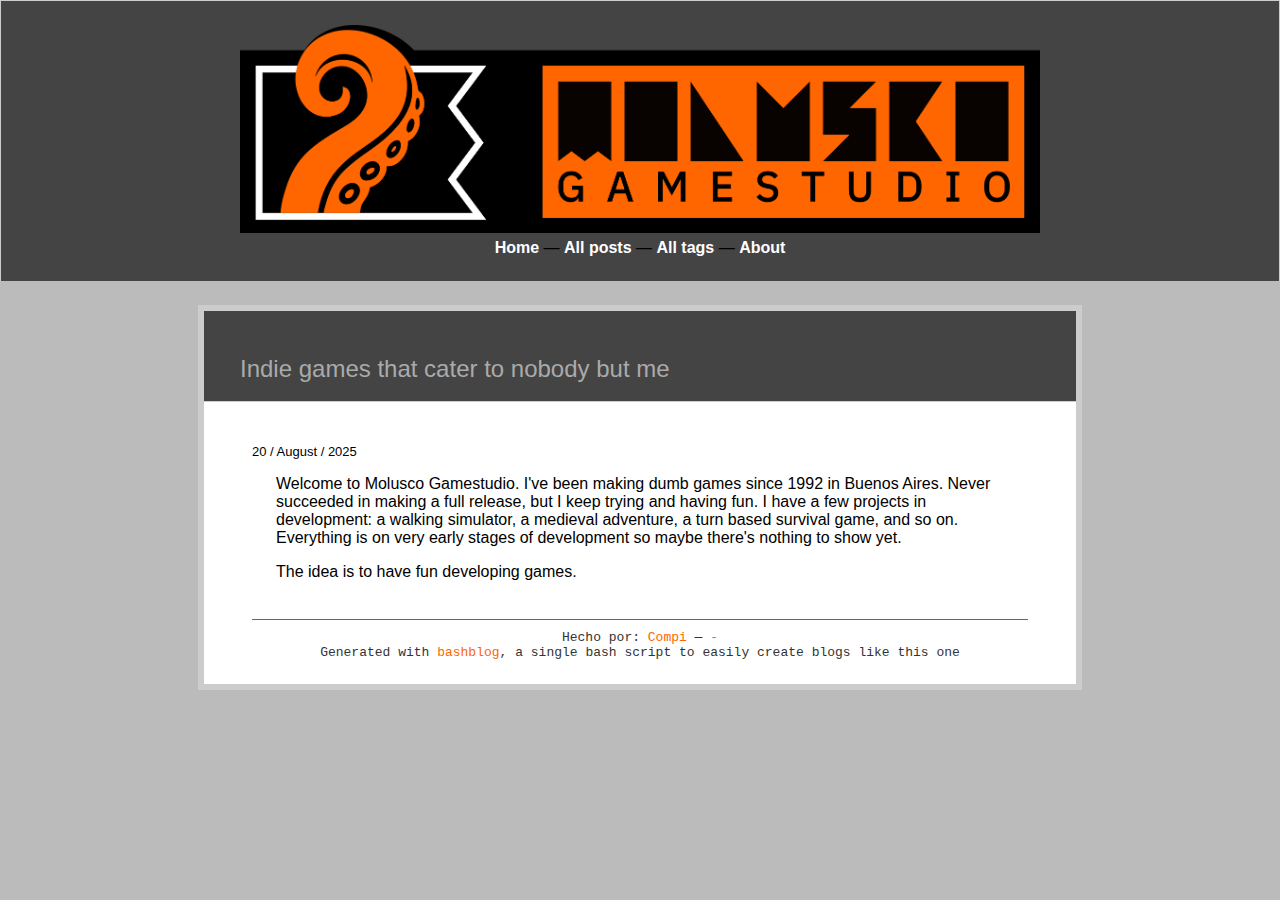
<file: about.html>
<!DOCTYPE html PUBLIC "-//W3C//DTD XHTML 1.0 Strict//EN" "http://www.w3.org/TR/xhtml1/DTD/xhtml1-strict.dtd">
<html xmlns="http://www.w3.org/1999/xhtml"><head>
<meta http-equiv="Content-type" content="text/html;charset=UTF-8" />
<meta name="viewport" content="width=device-width, initial-scale=1.0" />
<link rel="stylesheet" href="main.css" type="text/css" />
<link rel="stylesheet" href="blog.css" type="text/css" />
<link rel="alternate" type="application/rss+xml" title="Subscribe to this page..." href="feed.rss" />
<title></title>
</head><body>
<div class="headerholder">
	<div class="header">
		<div class="centro">
		<div id="title"><a class="centro" href="index.html"><img src="logo.png" style="max-width:100%;height:auto;"></a>
		</div>
		<a class="cabeza" href="index.html">Home</a> &mdash; 
		<a class="cabeza" href="all_posts.html">All posts</a> &mdash; 
		<a class="cabeza" href="all_tags.html">All tags</a> &mdash; 
		<a class="cabeza" href="about.html">About</a> 
		<p> </p> 
		</div>
	</div>
</div>
<div id="divbodyholder">
<div class="headerholder"><div class="header">
<div id="title">
<div id="description">Indie games that cater to nobody but me</div>
</div></div></div>
<div id="divbody"><div class="content">
<!-- entry begin -->
<h3><a class="ablack" href="about.html">

</a></h3>
<!-- bashblog_timestamp: #202508200634.05# -->
<div class="subtitle">20 / August / 2025</div>
<!-- text begin -->
<p>Welcome to Molusco Gamestudio. I've been making dumb games since 1992 in Buenos Aires. Never succeeded in making a full release, but I keep trying and having fun. I have a few projects in development: a walking simulator, a medieval adventure, a turn based survival game, and so on. Everything is on very early stages of development so maybe there's nothing to show yet.</p>

<p>The idea is to have fun developing games.</p>
<!-- text end -->
<!-- entry end -->
</div>
<div id="footer">Hecho por:  <a href="-">Compi</a> &mdash; <a href="mailto:-">-</a><br/>
Generated with <a href="https://github.com/cfenollosa/bashblog">bashblog</a>, a single bash script to easily create blogs like this one</div>
</div></div>
</body></html>
</file>
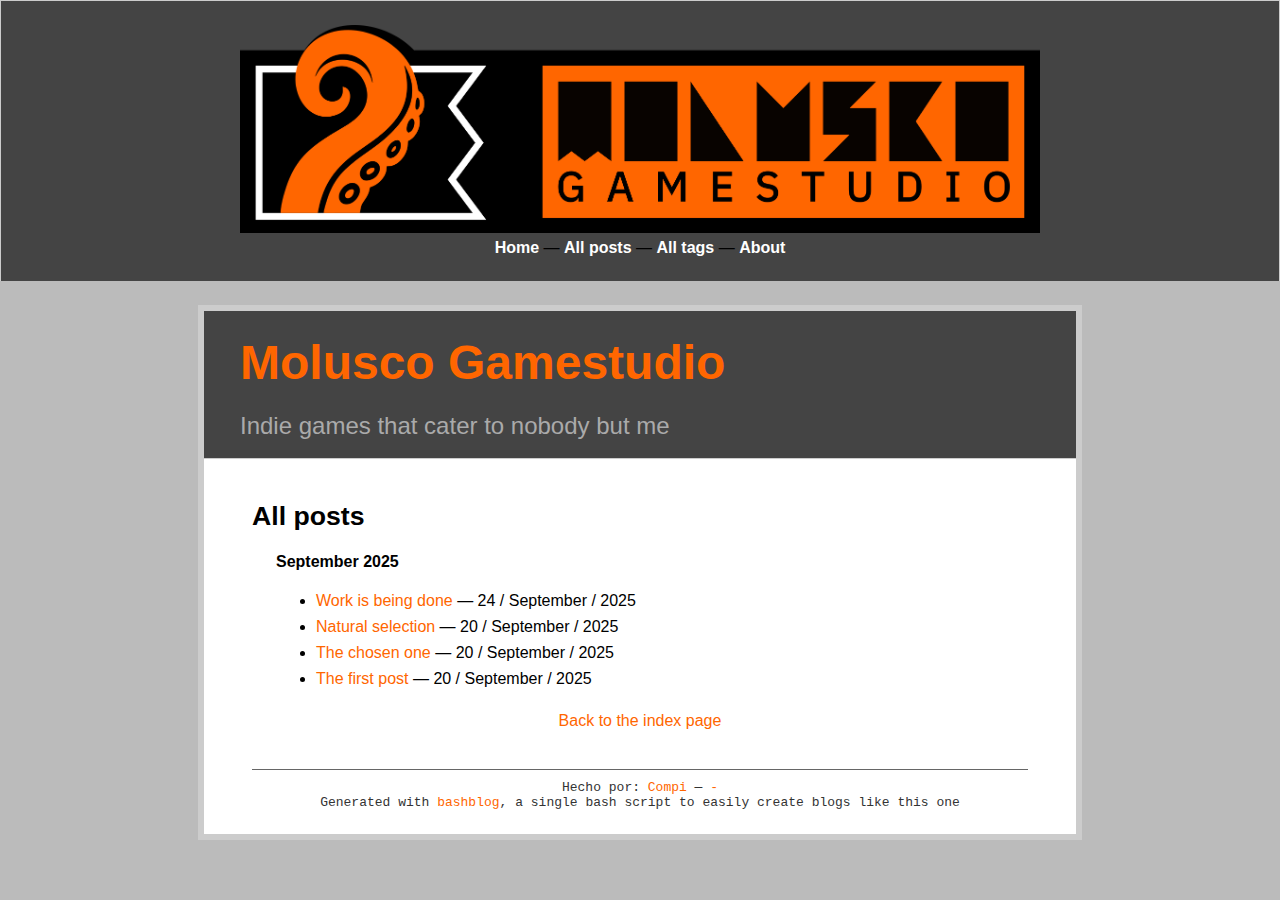
<file: all_posts.html>
<!DOCTYPE html PUBLIC "-//W3C//DTD XHTML 1.0 Strict//EN" "http://www.w3.org/TR/xhtml1/DTD/xhtml1-strict.dtd">
<html xmlns="http://www.w3.org/1999/xhtml"><head>
<meta http-equiv="Content-type" content="text/html;charset=UTF-8" />
<meta name="viewport" content="width=device-width, initial-scale=1.0" />
<link rel="stylesheet" href="main.css" type="text/css" />
<link rel="stylesheet" href="blog.css" type="text/css" />
<link rel="alternate" type="application/rss+xml" title="Subscribe to this page..." href="feed.rss" />
<title>Molusco Gamestudio &mdash; All posts</title>
</head><body>
<div class="headerholder">
	<div class="header">
		<div class="centro">
		<div id="title"><a class="centro" href="index.html"><img src="logo.png" style="max-width:100%;height:auto;"></a>
		</div>
		<a class="cabeza" href="index.html">Home</a> &mdash; 
		<a class="cabeza" href="all_posts.html">All posts</a> &mdash; 
		<a class="cabeza" href="all_tags.html">All tags</a> &mdash; 
		<a class="cabeza" href="about.html">About</a> 
		<p> </p> 
		</div>
	</div>
</div>
<div id="divbodyholder">
<div class="headerholder"><div class="header">
<div id="title">
<h1 class="nomargin"><a class="ablack" href="https://moluscogamestudio.github.io//index.html">Molusco Gamestudio</a></h1>
<div id="description">Indie games that cater to nobody but me</div>
</div></div></div>
<div id="divbody"><div class="content">
<h3>All posts</h3>
<h4 class='allposts_header'>September 2025</h4>
<ul>
<li><a href="./work-is-being-done-.html">Work is being done </a> &mdash; 24 / September / 2025</li>
<li><a href="./natural-selection.html">Natural selection</a> &mdash; 20 / September / 2025</li>
<li><a href="./the-chosen-one.html">The chosen one</a> &mdash; 20 / September / 2025</li>
<li><a href="./the-first-post.html">The first post</a> &mdash; 20 / September / 2025</li>
</ul>
<div id="all_posts"><a href="./index.html">Back to the index page</a></div>
</div>
<div id="footer">Hecho por:  <a href="-">Compi</a> &mdash; <a href="mailto:-">-</a><br/>
Generated with <a href="https://github.com/cfenollosa/bashblog">bashblog</a>, a single bash script to easily create blogs like this one</div>
</div></div>
</body></html>
</file>
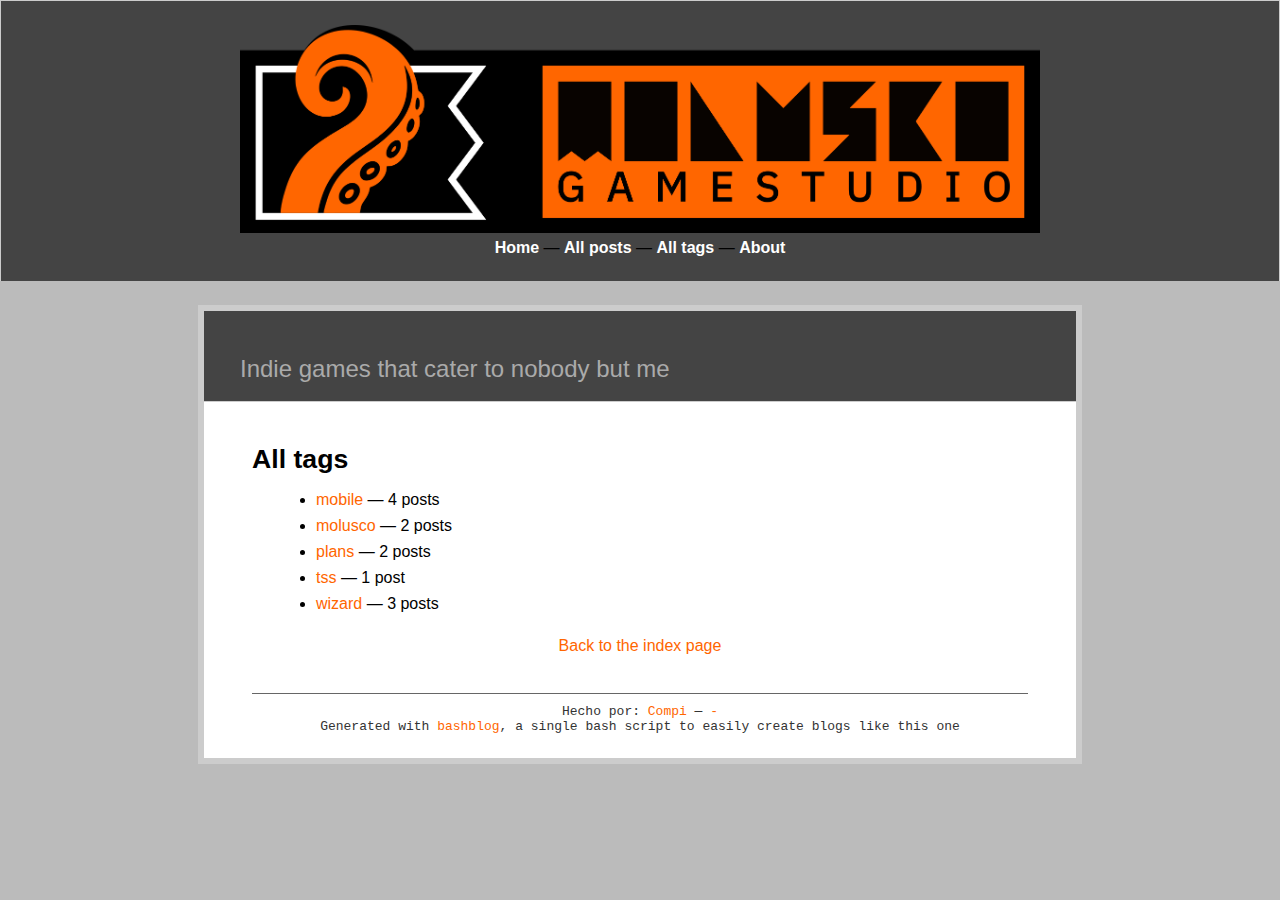
<file: all_tags.html>
<!DOCTYPE html PUBLIC "-//W3C//DTD XHTML 1.0 Strict//EN" "http://www.w3.org/TR/xhtml1/DTD/xhtml1-strict.dtd">
<html xmlns="http://www.w3.org/1999/xhtml"><head>
<meta http-equiv="Content-type" content="text/html;charset=UTF-8" />
<meta name="viewport" content="width=device-width, initial-scale=1.0" />
<link rel="stylesheet" href="main.css" type="text/css" />
<link rel="stylesheet" href="blog.css" type="text/css" />
<link rel="alternate" type="application/rss+xml" title="Subscribe to this page..." href="feed.rss" />
<title>Molusco Gamestudio's blog &mdash; All tags</title>
</head><body>
<div class="headerholder">
	<div class="header">
		<div class="centro">
		<div id="title"><a class="centro" href="index.html"><img src="logo.png" style="max-width:100%;height:auto;"></a>
		</div>
		<a class="cabeza" href="index.html">Home</a> &mdash; 
		<a class="cabeza" href="all_posts.html">All posts</a> &mdash; 
		<a class="cabeza" href="all_tags.html">All tags</a> &mdash; 
		<a class="cabeza" href="about.html">About</a> 
		<p> </p> 
		</div>
	</div>
</div>
<div id="divbodyholder">
<div class="headerholder"><div class="header">
<div id="title">
<div id="description">Indie games that cater to nobody but me</div>
</div></div></div>
<div id="divbody"><div class="content">
<h3>All tags</h3>
<ul>
<li><a href="tag_mobile.html">mobile</a> &mdash; 4 posts</li>
<li><a href="tag_molusco.html">molusco</a> &mdash; 2 posts</li>
<li><a href="tag_plans.html">plans</a> &mdash; 2 posts</li>
<li><a href="tag_tss.html">tss</a> &mdash; 1 post</li>
<li><a href="tag_wizard.html">wizard</a> &mdash; 3 posts</li>
</ul>
<div id="all_posts"><a href="./index.html">Back to the index page</a></div>
</div>
<div id="footer">Hecho por:  <a href="-">Compi</a> &mdash; <a href="mailto:-">-</a><br/>
Generated with <a href="https://github.com/cfenollosa/bashblog">bashblog</a>, a single bash script to easily create blogs like this one</div>
</div></div>
</body></html>
</file>
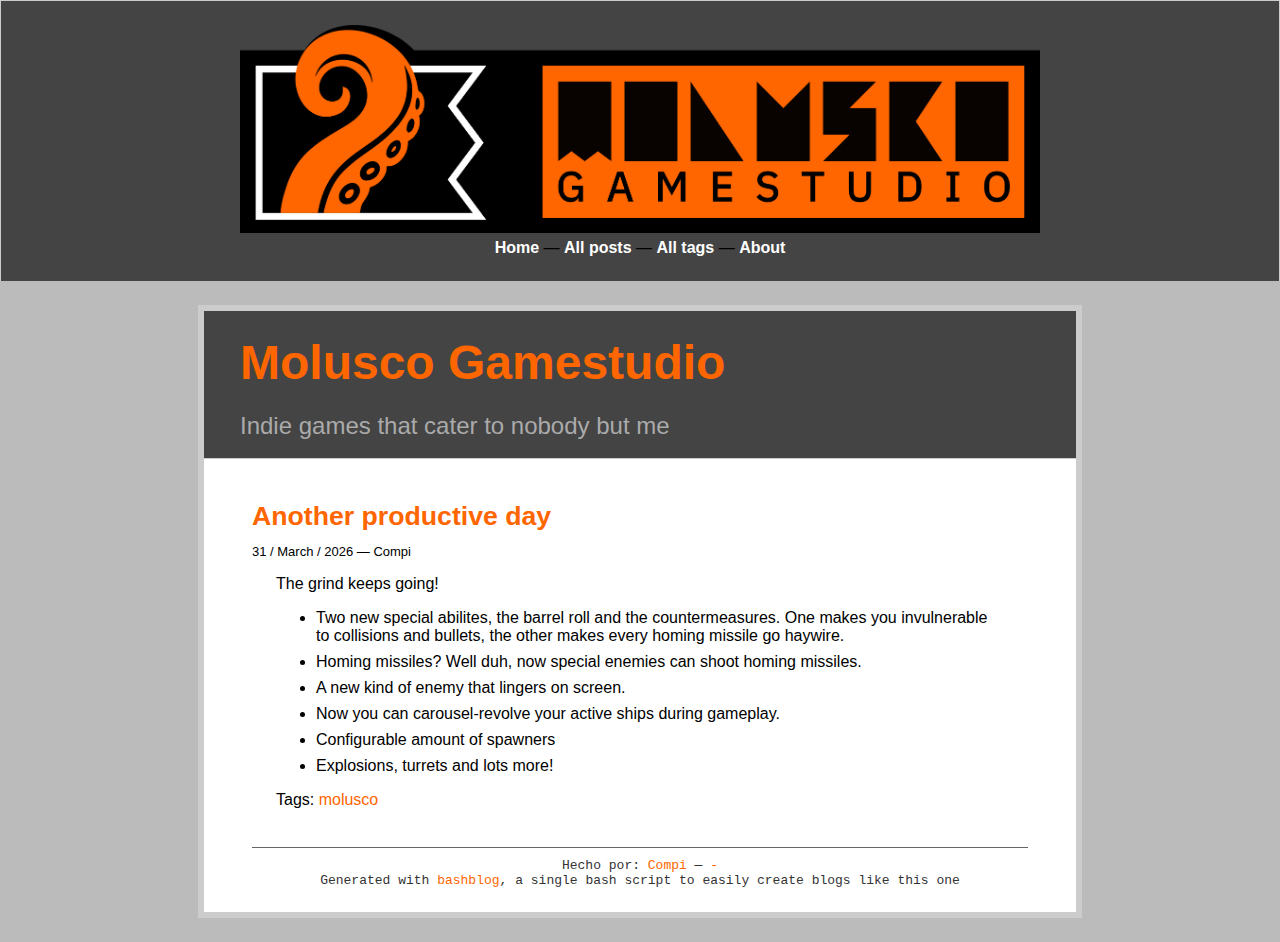
<file: another-productive-day.html>
<!DOCTYPE html PUBLIC "-//W3C//DTD XHTML 1.0 Strict//EN" "http://www.w3.org/TR/xhtml1/DTD/xhtml1-strict.dtd">
<html xmlns="http://www.w3.org/1999/xhtml"><head>
<meta http-equiv="Content-type" content="text/html;charset=UTF-8" />
<meta name="viewport" content="width=device-width, initial-scale=1.0" />
<link rel="stylesheet" href="main.css" type="text/css" />
<link rel="stylesheet" href="blog.css" type="text/css" />
<link rel="alternate" type="application/rss+xml" title="Subscribe to this page..." href="feed.rss" />
<title>Another productive day</title>
</head><body>
<div class="headerholder">
	<div class="header">
		<div class="centro">
		<div id="title"><a class="centro" href="index.html"><img src="logo.png" style="max-width:100%;height:auto;"></a>
		</div>
		<a class="cabeza" href="index.html">Home</a> &mdash; 
		<a class="cabeza" href="all_posts.html">All posts</a> &mdash; 
		<a class="cabeza" href="all_tags.html">All tags</a> &mdash; 
		<a class="cabeza" href="about.html">About</a> 
		<p> </p> 
		</div>
	</div>
</div>
<div id="divbodyholder">
<div class="headerholder"><div class="header">
<div id="title">
<h1 class="nomargin"><a class="ablack" href="https://moluscogamestudio.github.io//index.html">Molusco Gamestudio</a></h1>
<div id="description">Indie games that cater to nobody but me</div>
</div></div></div>
<div id="divbody"><div class="content">
<!-- entry begin -->
<h3><a class="ablack" href="another-productive-day.html">
Another productive day
</a></h3>
<!-- bashblog_timestamp: #202603311817.19# -->
<div class="subtitle">31 / March / 2026 &mdash; 
Compi
</div>
<!-- text begin -->

<p>The grind keeps going! </p>

<ul>
<li>Two new special abilites, the barrel roll and the countermeasures. One makes you invulnerable to collisions and bullets, the other makes every homing missile go haywire.</li>
<li>Homing missiles? Well duh, now special enemies can shoot homing missiles.</li>
<li>A new kind of enemy that lingers on screen.</li>
<li>Now you can carousel-revolve your active ships during gameplay.</li>
<li>Configurable amount of spawners</li>
<li>Explosions, turrets and lots more!</li>
</ul>

<p>Tags: <a href='tag_molusco.html'>molusco</a></p>
<!-- text end -->
<!-- entry end -->
</div>
<div id="footer">Hecho por:  <a href="-">Compi</a> &mdash; <a href="mailto:-">-</a><br/>
Generated with <a href="https://github.com/cfenollosa/bashblog">bashblog</a>, a single bash script to easily create blogs like this one</div>
</div></div>
</body></html>
</file>
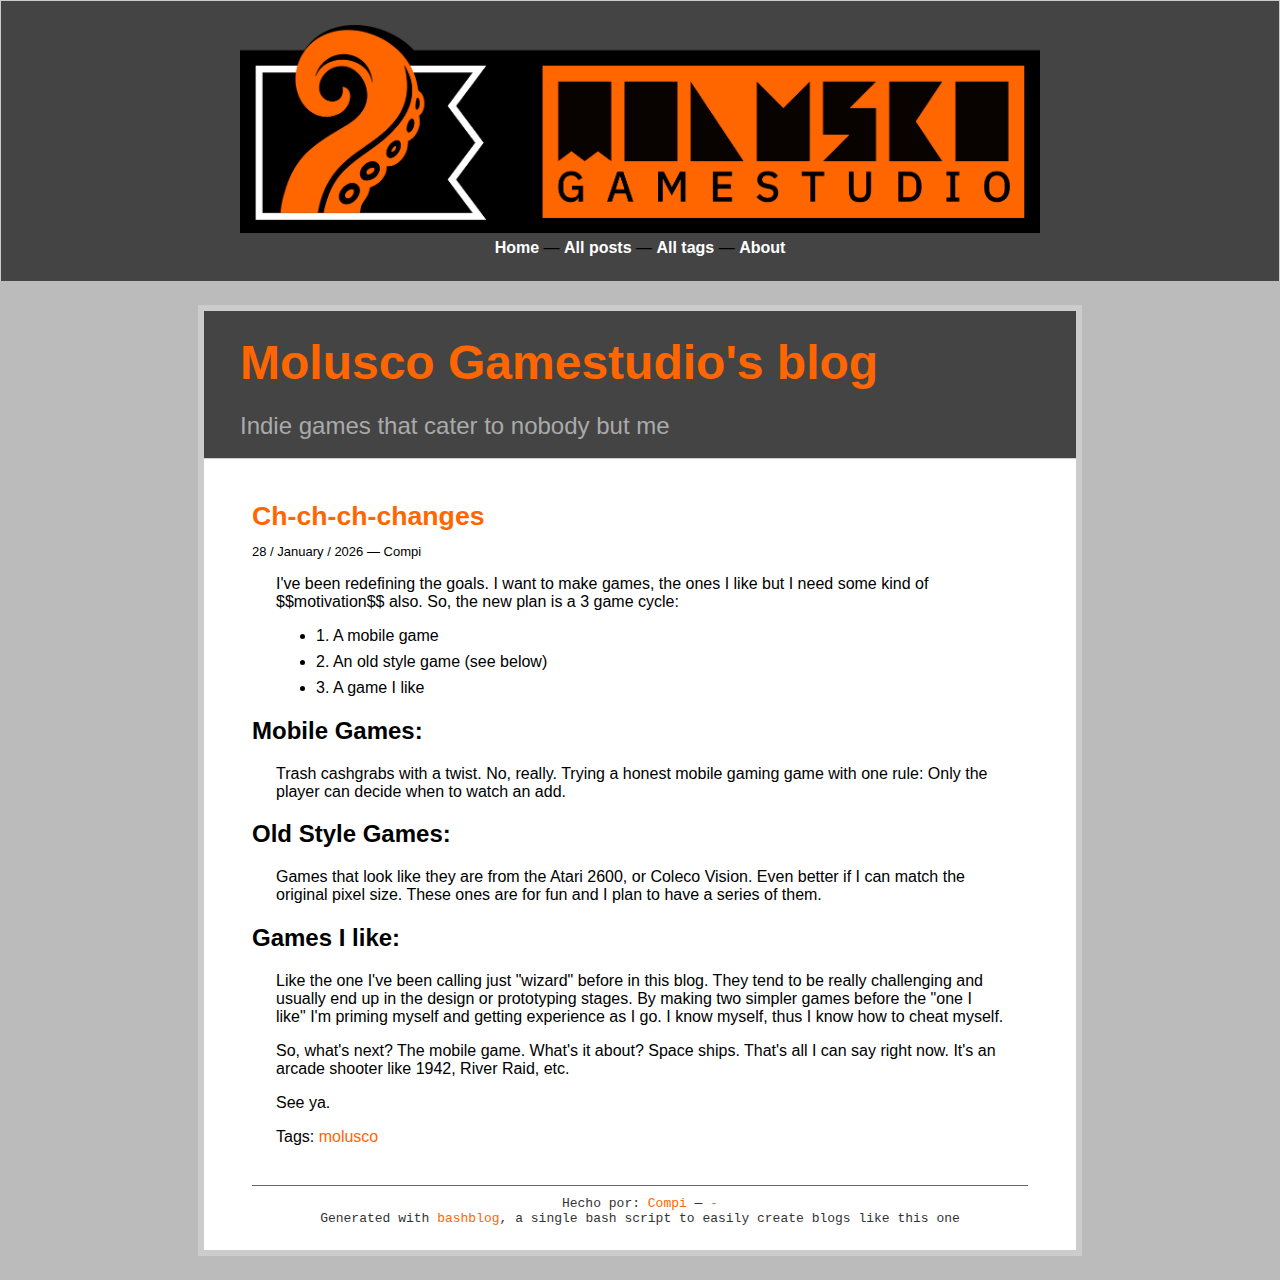
<file: ch-ch-ch-changes.html>
<!DOCTYPE html PUBLIC "-//W3C//DTD XHTML 1.0 Strict//EN" "http://www.w3.org/TR/xhtml1/DTD/xhtml1-strict.dtd">
<html xmlns="http://www.w3.org/1999/xhtml"><head>
<meta http-equiv="Content-type" content="text/html;charset=UTF-8" />
<meta name="viewport" content="width=device-width, initial-scale=1.0" />
<link rel="stylesheet" href="main.css" type="text/css" />
<link rel="stylesheet" href="blog.css" type="text/css" />
<link rel="alternate" type="application/rss+xml" title="Subscribe to this page..." href="feed.rss" />
<title>Ch-ch-ch-changes</title>
</head><body>
<div class="headerholder">
	<div class="header">
		<div class="centro">
		<div id="title"><a class="centro" href="index.html"><img src="logo.png" style="max-width:100%;height:auto;"></a>
		</div>
		<a class="cabeza" href="index.html">Home</a> &mdash; 
		<a class="cabeza" href="all_posts.html">All posts</a> &mdash; 
		<a class="cabeza" href="all_tags.html">All tags</a> &mdash; 
		<a class="cabeza" href="about.html">About</a> 
		<p> </p> 
		</div>
	</div>
</div>
<div id="divbodyholder">
<div class="headerholder"><div class="header">
<div id="title">
<h1 class="nomargin"><a class="ablack" href="https://moluscogamestudio.github.io//index.html">Molusco Gamestudio's blog</a></h1>
<div id="description">Indie games that cater to nobody but me</div>
</div></div></div>
<div id="divbody"><div class="content">
<!-- entry begin -->
<h3><a class="ablack" href="ch-ch-ch-changes.html">
Ch-ch-ch-changes
</a></h3>
<!-- bashblog_timestamp: #202601281448.46# -->
<div class="subtitle">28 / January / 2026 &mdash; 
Compi
</div>
<!-- text begin -->

<p>I've been redefining the goals. I want to make games, the ones I like but I need some kind of $$motivation$$ also.
So, the new plan is a 3 game cycle:</p>

<ul>
<li>1. A mobile game</li>
<li>2. An old style game (see below)</li>
<li>3. A game I like</li>
</ul>

<h2>Mobile Games:</h2>

<p>Trash cashgrabs with a twist. No, really. Trying a honest mobile gaming game with one rule: Only the player can decide when to watch an add.</p>

<h2>Old Style Games:</h2>

<p>Games that look like they are from the Atari 2600, or Coleco Vision. Even better if I can match the original pixel size. These ones are for fun and I plan to have a series of them.</p>

<h2>Games I like:</h2>

<p>Like the one I've been calling just "wizard" before in this blog. They tend to be really challenging and usually end up in the design or prototyping stages. By making two simpler games before the "one I like" I'm priming myself and getting experience as I go. I know myself, thus I know how to cheat myself.</p>

<p>So, what's next? The mobile game. What's it about? Space ships. That's all I can say right now. It's an arcade shooter like 1942, River Raid, etc.</p>

<p>See ya.</p>

<p>Tags: <a href='tag_molusco.html'>molusco</a></p>



<!-- text end -->
<!-- entry end -->
</div>
<div id="footer">Hecho por:  <a href="-">Compi</a> &mdash; <a href="mailto:-">-</a><br/>
Generated with <a href="https://github.com/cfenollosa/bashblog">bashblog</a>, a single bash script to easily create blogs like this one</div>
</div></div>
</body></html>
</file>
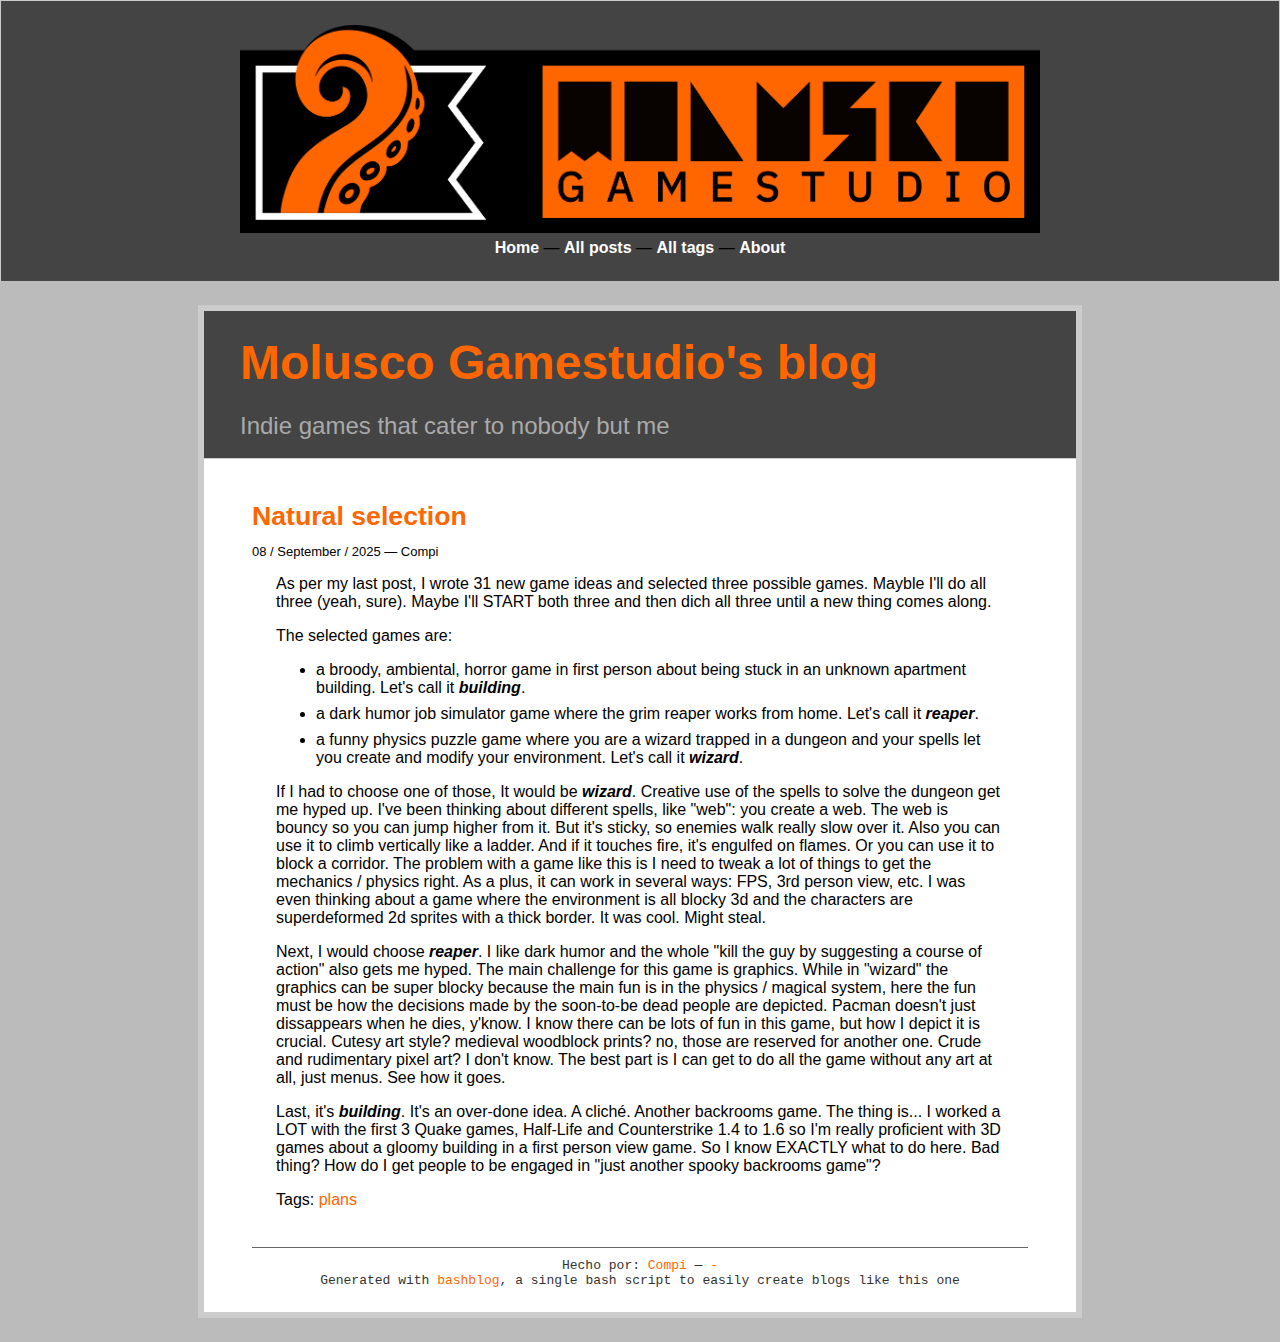
<file: natural-selection.html>
<!DOCTYPE html PUBLIC "-//W3C//DTD XHTML 1.0 Strict//EN" "http://www.w3.org/TR/xhtml1/DTD/xhtml1-strict.dtd">
<html xmlns="http://www.w3.org/1999/xhtml"><head>
<meta http-equiv="Content-type" content="text/html;charset=UTF-8" />
<meta name="viewport" content="width=device-width, initial-scale=1.0" />
<link rel="stylesheet" href="main.css" type="text/css" />
<link rel="stylesheet" href="blog.css" type="text/css" />
<link rel="alternate" type="application/rss+xml" title="Subscribe to this page..." href="feed.rss" />
<title>Natural selection</title>
</head><body>
<div class="headerholder">
	<div class="header">
		<div class="centro">
		<div id="title"><a class="centro" href="index.html"><img src="logo.png" style="max-width:100%;height:auto;"></a>
		</div>
		<a class="cabeza" href="index.html">Home</a> &mdash; 
		<a class="cabeza" href="all_posts.html">All posts</a> &mdash; 
		<a class="cabeza" href="all_tags.html">All tags</a> &mdash; 
		<a class="cabeza" href="about.html">About</a> 
		<p> </p> 
		</div>
	</div>
</div>
<div id="divbodyholder">
<div class="headerholder"><div class="header">
<div id="title">
<h1 class="nomargin"><a class="ablack" href="https://moluscogamestudio.github.io//index.html">Molusco Gamestudio's blog</a></h1>
<div id="description">Indie games that cater to nobody but me</div>
</div></div></div>
<div id="divbody"><div class="content">
<!-- entry begin -->
<h3><a class="ablack" href="natural-selection.html">
Natural selection
</a></h3>
<!-- bashblog_timestamp: #202509081814.02# -->
<div class="subtitle">08 / September / 2025 &mdash; 
Compi
</div>
<!-- text begin -->

<p>As per my last post, I wrote 31 new game ideas and selected three possible games. Mayble I'll do all three (yeah, sure). Maybe I'll START both three and then dich all three until a new thing comes along.</p>

<p>The selected games are: </p>

<ul>
<li>a broody, ambiental, horror game in first person about being stuck in an unknown apartment building. Let's call it <strong><em>building</em></strong>.</li>
<li>a dark humor job simulator game where the grim reaper works from home. Let's call it <strong><em>reaper</em></strong>.</li>
<li>a funny physics puzzle game where you are a wizard trapped in a dungeon and your spells let you create and modify your environment. Let's call it <strong><em>wizard</em></strong>.</li>
</ul>

<p>If I had to choose one of those, It would be <strong><em>wizard</em></strong>. Creative use of the spells to solve the dungeon get me hyped up. I've been thinking about different spells, like "web": you create a web. The web is bouncy so you can jump higher from it. But it's sticky, so enemies walk really slow over it. Also you can use it to climb vertically like a ladder. And if it touches fire, it's engulfed on flames. Or you can use it to block a corridor. The problem with a game like this is I need to tweak a lot of things to get the mechanics / physics right. As a plus, it can work in several ways: FPS, 3rd person view, etc. I was even thinking about a game where the environment is all blocky 3d and the characters are superdeformed 2d sprites with a thick border. It was cool. Might steal.</p>

<p>Next, I would choose <strong><em>reaper</em></strong>. I like dark humor and the whole "kill the guy by suggesting a course of action" also gets me hyped. The main challenge for this game is graphics. While in "wizard" the graphics can be super blocky because the main fun is in the physics / magical system, here the fun must be how the decisions made by the soon-to-be dead people are depicted. Pacman doesn't just dissappears when he dies, y'know. I know there can be lots of fun in this game, but how I depict it is crucial. Cutesy art style? medieval woodblock prints? no, those are reserved for another one. Crude and rudimentary pixel art? I don't know. The best part is I can get to do all the game without any art at all, just menus. See how it goes.</p>

<p>Last, it's <strong><em>building</em></strong>. It's an over-done idea. A cliché. Another backrooms game. The thing is... I worked a LOT with the first 3 Quake games, Half-Life and Counterstrike 1.4 to 1.6 so I'm really proficient with 3D games about a gloomy building in a first person view game. So I know EXACTLY what to do here. Bad thing? How do I get people to be engaged in "just another spooky backrooms game"?</p>

<p>Tags: <a href='tag_plans.html'>plans</a></p>




<!-- text end -->
<!-- entry end -->
</div>
<div id="footer">Hecho por:  <a href="-">Compi</a> &mdash; <a href="mailto:-">-</a><br/>
Generated with <a href="https://github.com/cfenollosa/bashblog">bashblog</a>, a single bash script to easily create blogs like this one</div>
</div></div>
</body></html>
</file>
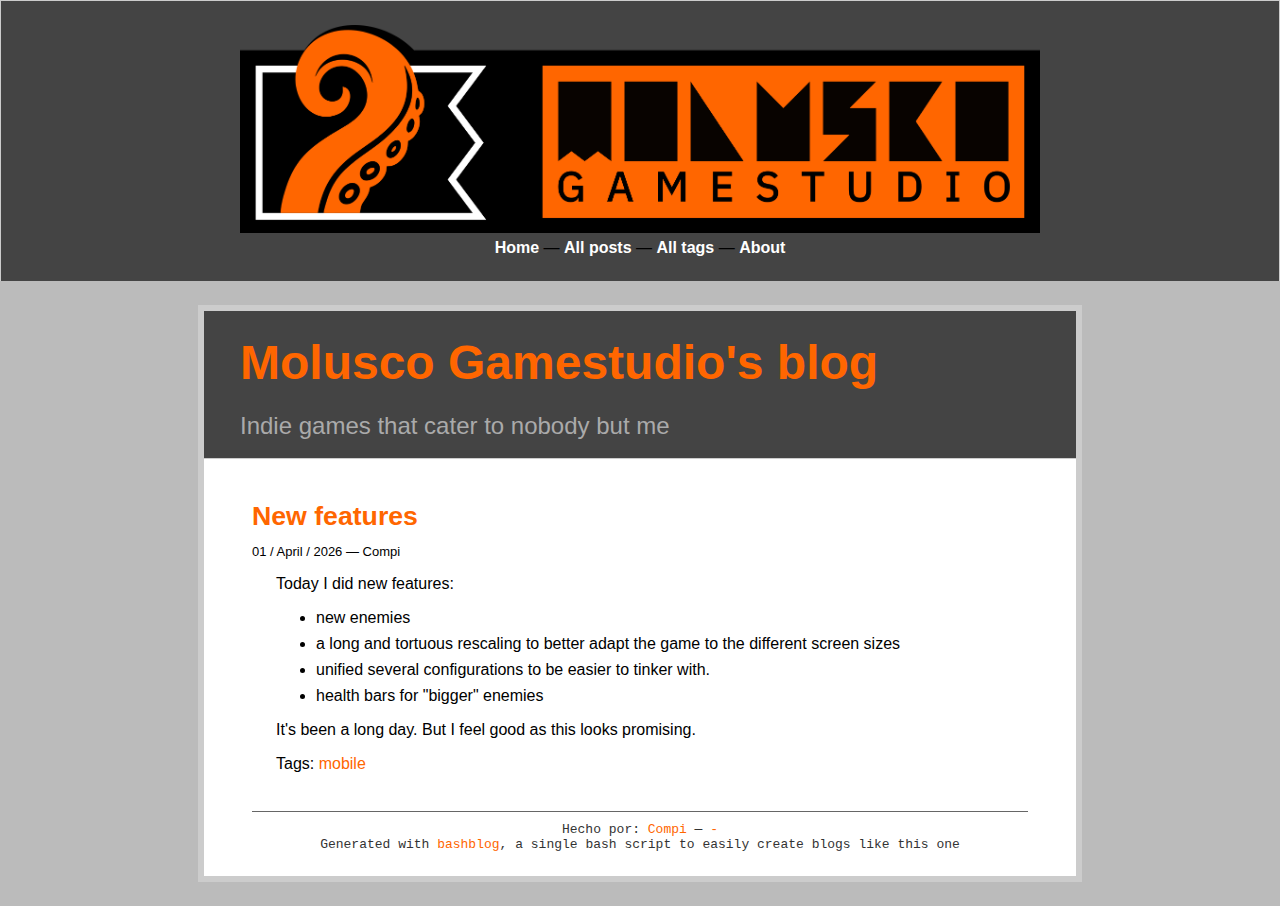
<file: new-features.html>
<!DOCTYPE html PUBLIC "-//W3C//DTD XHTML 1.0 Strict//EN" "http://www.w3.org/TR/xhtml1/DTD/xhtml1-strict.dtd">
<html xmlns="http://www.w3.org/1999/xhtml"><head>
<meta http-equiv="Content-type" content="text/html;charset=UTF-8" />
<meta name="viewport" content="width=device-width, initial-scale=1.0" />
<link rel="stylesheet" href="main.css" type="text/css" />
<link rel="stylesheet" href="blog.css" type="text/css" />
<link rel="alternate" type="application/rss+xml" title="Subscribe to this page..." href="feed.rss" />
<title>New features</title>
</head><body>
<div class="headerholder">
	<div class="header">
		<div class="centro">
		<div id="title"><a class="centro" href="index.html"><img src="logo.png" style="max-width:100%;height:auto;"></a>
		</div>
		<a class="cabeza" href="index.html">Home</a> &mdash; 
		<a class="cabeza" href="all_posts.html">All posts</a> &mdash; 
		<a class="cabeza" href="all_tags.html">All tags</a> &mdash; 
		<a class="cabeza" href="about.html">About</a> 
		<p> </p> 
		</div>
	</div>
</div>
<div id="divbodyholder">
<div class="headerholder"><div class="header">
<div id="title">
<h1 class="nomargin"><a class="ablack" href="https://moluscogamestudio.github.io//index.html">Molusco Gamestudio's blog</a></h1>
<div id="description">Indie games that cater to nobody but me</div>
</div></div></div>
<div id="divbody"><div class="content">
<!-- entry begin -->
<h3><a class="ablack" href="new-features.html">
New features
</a></h3>
<!-- bashblog_timestamp: #202604011846.17# -->
<div class="subtitle">01 / April / 2026 &mdash; 
Compi
</div>
<!-- text begin -->

<p>Today I did new features: </p>

<ul>
<li>new enemies</li>
<li>a long and tortuous rescaling to better adapt the game to the different screen sizes</li>
<li>unified several configurations to be easier to tinker with.</li>
<li>health bars for "bigger" enemies</li>
</ul>

<p>It's been a long day. But I feel good as this looks promising.</p>

<p>Tags: <a href='tag_mobile.html'>mobile</a></p>



<!-- text end -->
<!-- entry end -->
</div>
<div id="footer">Hecho por:  <a href="-">Compi</a> &mdash; <a href="mailto:-">-</a><br/>
Generated with <a href="https://github.com/cfenollosa/bashblog">bashblog</a>, a single bash script to easily create blogs like this one</div>
</div></div>
</body></html>
</file>
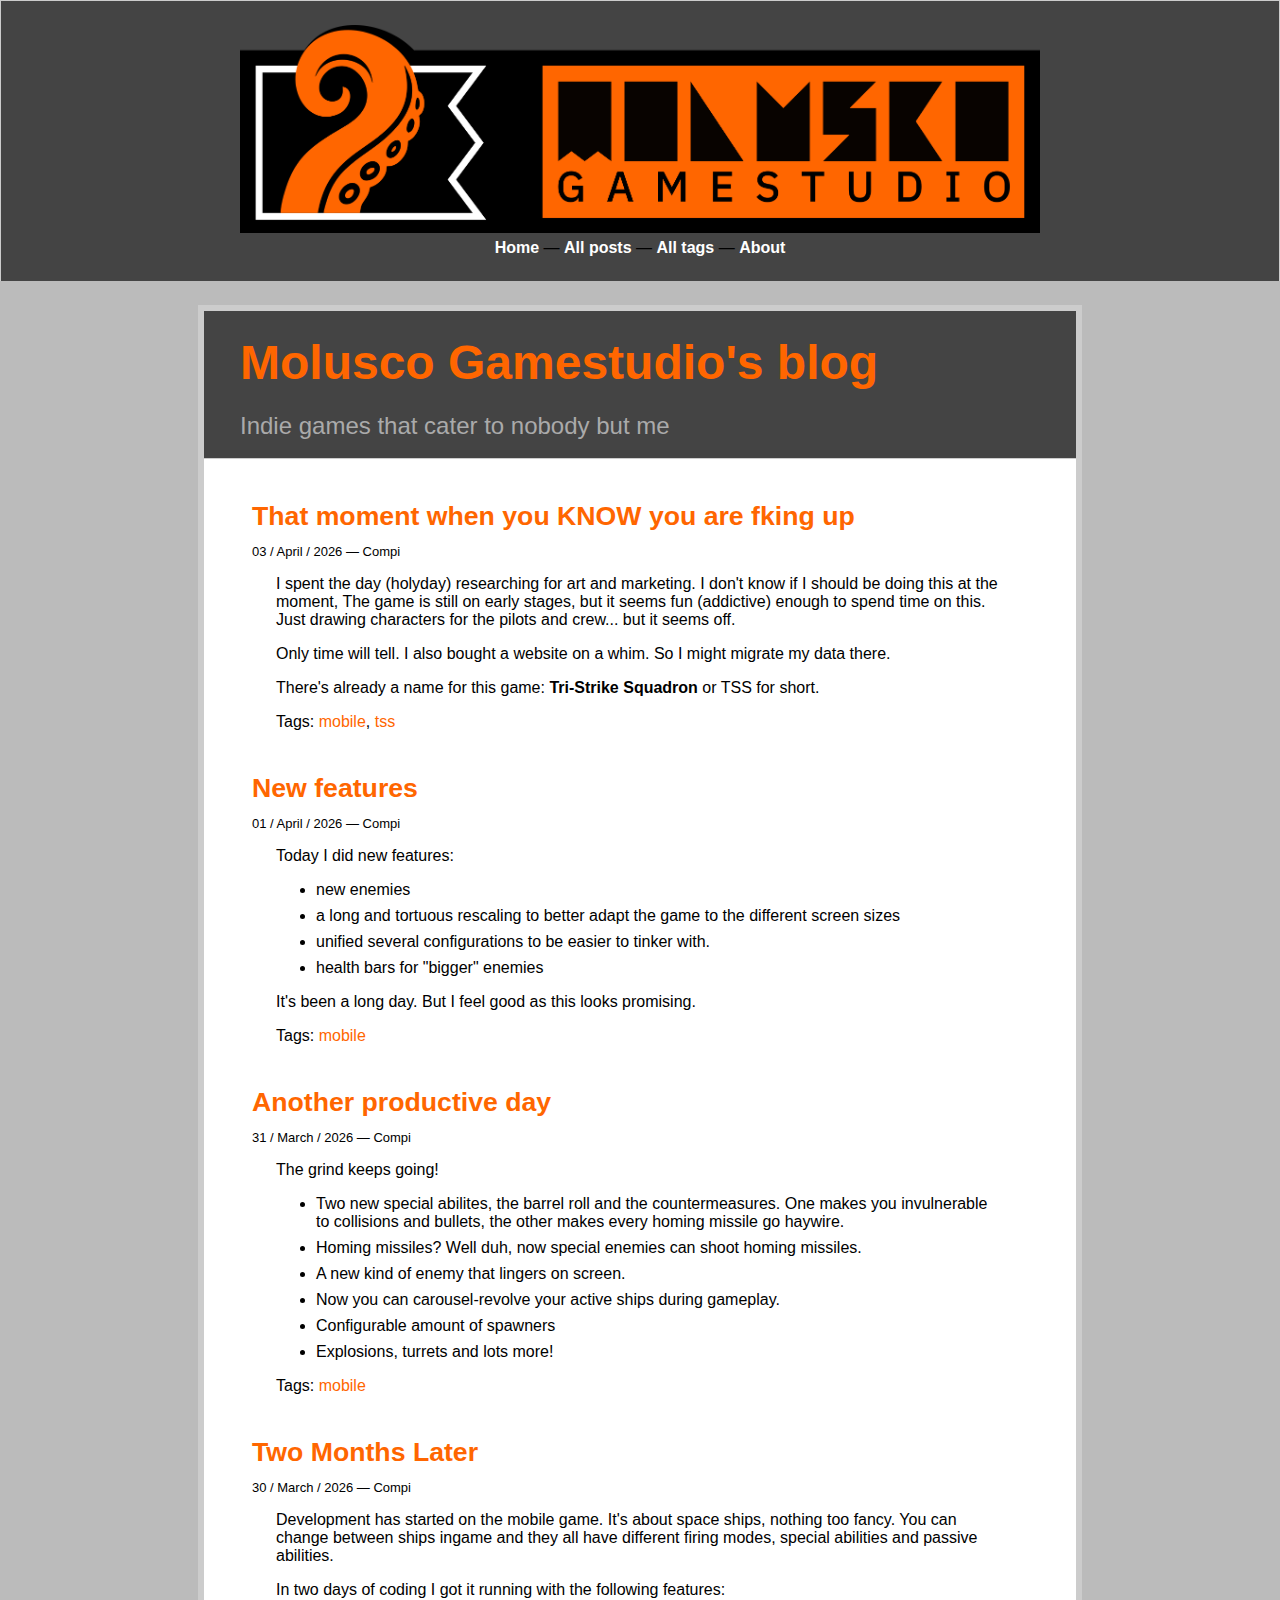
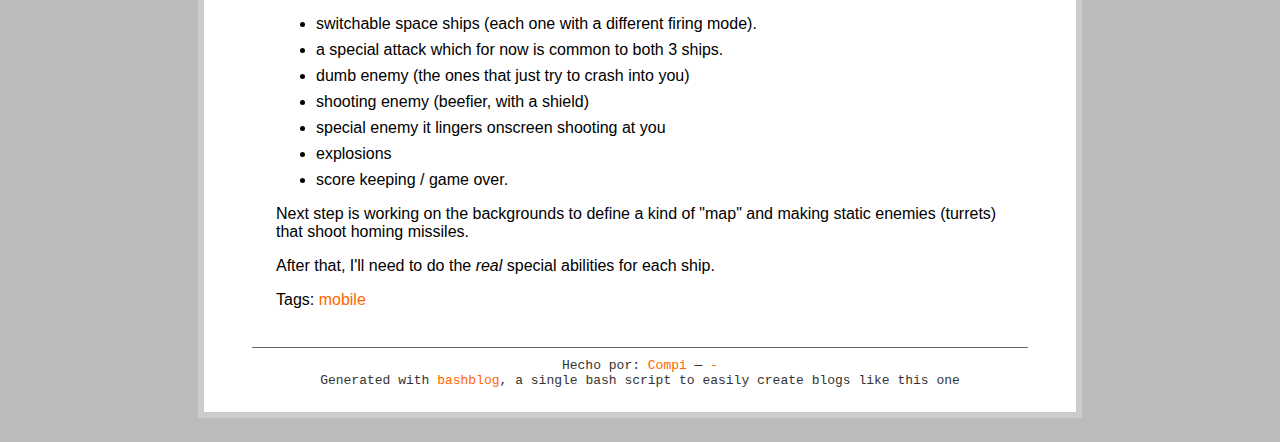
<file: tag_mobile.html>
<!DOCTYPE html PUBLIC "-//W3C//DTD XHTML 1.0 Strict//EN" "http://www.w3.org/TR/xhtml1/DTD/xhtml1-strict.dtd">
<html xmlns="http://www.w3.org/1999/xhtml"><head>
<meta http-equiv="Content-type" content="text/html;charset=UTF-8" />
<meta name="viewport" content="width=device-width, initial-scale=1.0" />
<link rel="stylesheet" href="main.css" type="text/css" />
<link rel="stylesheet" href="blog.css" type="text/css" />
<link rel="alternate" type="application/rss+xml" title="Subscribe to this page..." href="feed.rss" />
<title>Molusco Gamestudio's blog &mdash; Posts tagged "mobile"</title>
</head><body>
<div class="headerholder">
	<div class="header">
		<div class="centro">
		<div id="title"><a class="centro" href="index.html"><img src="logo.png" style="max-width:100%;height:auto;"></a>
		</div>
		<a class="cabeza" href="index.html">Home</a> &mdash; 
		<a class="cabeza" href="all_posts.html">All posts</a> &mdash; 
		<a class="cabeza" href="all_tags.html">All tags</a> &mdash; 
		<a class="cabeza" href="about.html">About</a> 
		<p> </p> 
		</div>
	</div>
</div>
<div id="divbodyholder">
<div class="headerholder"><div class="header">
<div id="title">
<h1 class="nomargin"><a class="ablack" href="https://moluscogamestudio.github.io//index.html">Molusco Gamestudio's blog</a></h1>
<div id="description">Indie games that cater to nobody but me</div>
</div></div></div>
<div id="divbody"><div class="content">
<h3><a class="ablack" href="that-moment-when-you-know-you-are-fking-up.html">
That moment when you KNOW you are fking up
</a></h3>
<!-- bashblog_timestamp: #202604030244.19# -->
<div class="subtitle">03 / April / 2026 &mdash; 
Compi
</div>
<!-- text begin -->

<p>I spent the day (holyday) researching for art and marketing. I don't know if I should be doing this at the moment, The game is still on early stages, but it seems fun (addictive) enough to spend time on this. Just drawing characters for the pilots and crew... but it seems off.</p>

<p>Only time will tell. I also bought a website on a whim. So I might migrate my data there.</p>

<p>There's already a name for this game: <strong>Tri-Strike Squadron</strong> or TSS for short.</p>

<p>Tags: <a href='tag_mobile.html'>mobile</a>, <a href='tag_tss.html'>tss</a></p>
<!-- text end -->
<h3><a class="ablack" href="new-features.html">
New features
</a></h3>
<!-- bashblog_timestamp: #202604011846.17# -->
<div class="subtitle">01 / April / 2026 &mdash; 
Compi
</div>
<!-- text begin -->

<p>Today I did new features: </p>

<ul>
<li>new enemies</li>
<li>a long and tortuous rescaling to better adapt the game to the different screen sizes</li>
<li>unified several configurations to be easier to tinker with.</li>
<li>health bars for "bigger" enemies</li>
</ul>

<p>It's been a long day. But I feel good as this looks promising.</p>

<p>Tags: <a href='tag_mobile.html'>mobile</a></p>



<!-- text end -->
<h3><a class="ablack" href="another-productive-day.html">
Another productive day
</a></h3>
<!-- bashblog_timestamp: #202603311817.19# -->
<div class="subtitle">31 / March / 2026 &mdash; 
Compi
</div>
<!-- text begin -->

<p>The grind keeps going! </p>

<ul>
<li>Two new special abilites, the barrel roll and the countermeasures. One makes you invulnerable to collisions and bullets, the other makes every homing missile go haywire.</li>
<li>Homing missiles? Well duh, now special enemies can shoot homing missiles.</li>
<li>A new kind of enemy that lingers on screen.</li>
<li>Now you can carousel-revolve your active ships during gameplay.</li>
<li>Configurable amount of spawners</li>
<li>Explosions, turrets and lots more!</li>
</ul>

<p>Tags: <a href='tag_mobile.html'>mobile</a></p>


<!-- text end -->
<h3><a class="ablack" href="two-months-later.html">
Two Months Later
</a></h3>
<!-- bashblog_timestamp: #202603301720.19# -->
<div class="subtitle">30 / March / 2026 &mdash; 
Compi
</div>
<!-- text begin -->

<p>Development has started on the mobile game. It's about space ships, nothing too fancy. You can change between ships ingame and they all have different firing modes, special abilities and passive abilities.</p>

<p>In two days of coding I got it running with the following features:</p>

<ul>
<li>switchable space ships (each one with a different firing mode).</li>
<li>a special attack which for now is common to both 3 ships.</li>
<li>dumb enemy (the ones that just try to crash into you)</li>
<li>shooting enemy (beefier, with a shield)</li>
<li>special enemy it lingers onscreen shooting at you</li>
<li>explosions</li>
<li>score keeping / game over.</li>
</ul>

<p>Next step is working on the backgrounds to define a kind of "map" and making static enemies (turrets) that shoot homing missiles.</p>

<p>After that, I'll need to do the <em>real</em> special abilities for each ship.</p>

<p>Tags: <a href='tag_mobile.html'>mobile</a></p>


<!-- text end -->
</div>
<div id="footer">Hecho por:  <a href="-">Compi</a> &mdash; <a href="mailto:-">-</a><br/>
Generated with <a href="https://github.com/cfenollosa/bashblog">bashblog</a>, a single bash script to easily create blogs like this one</div>
</div></div>
</body></html>
</file>
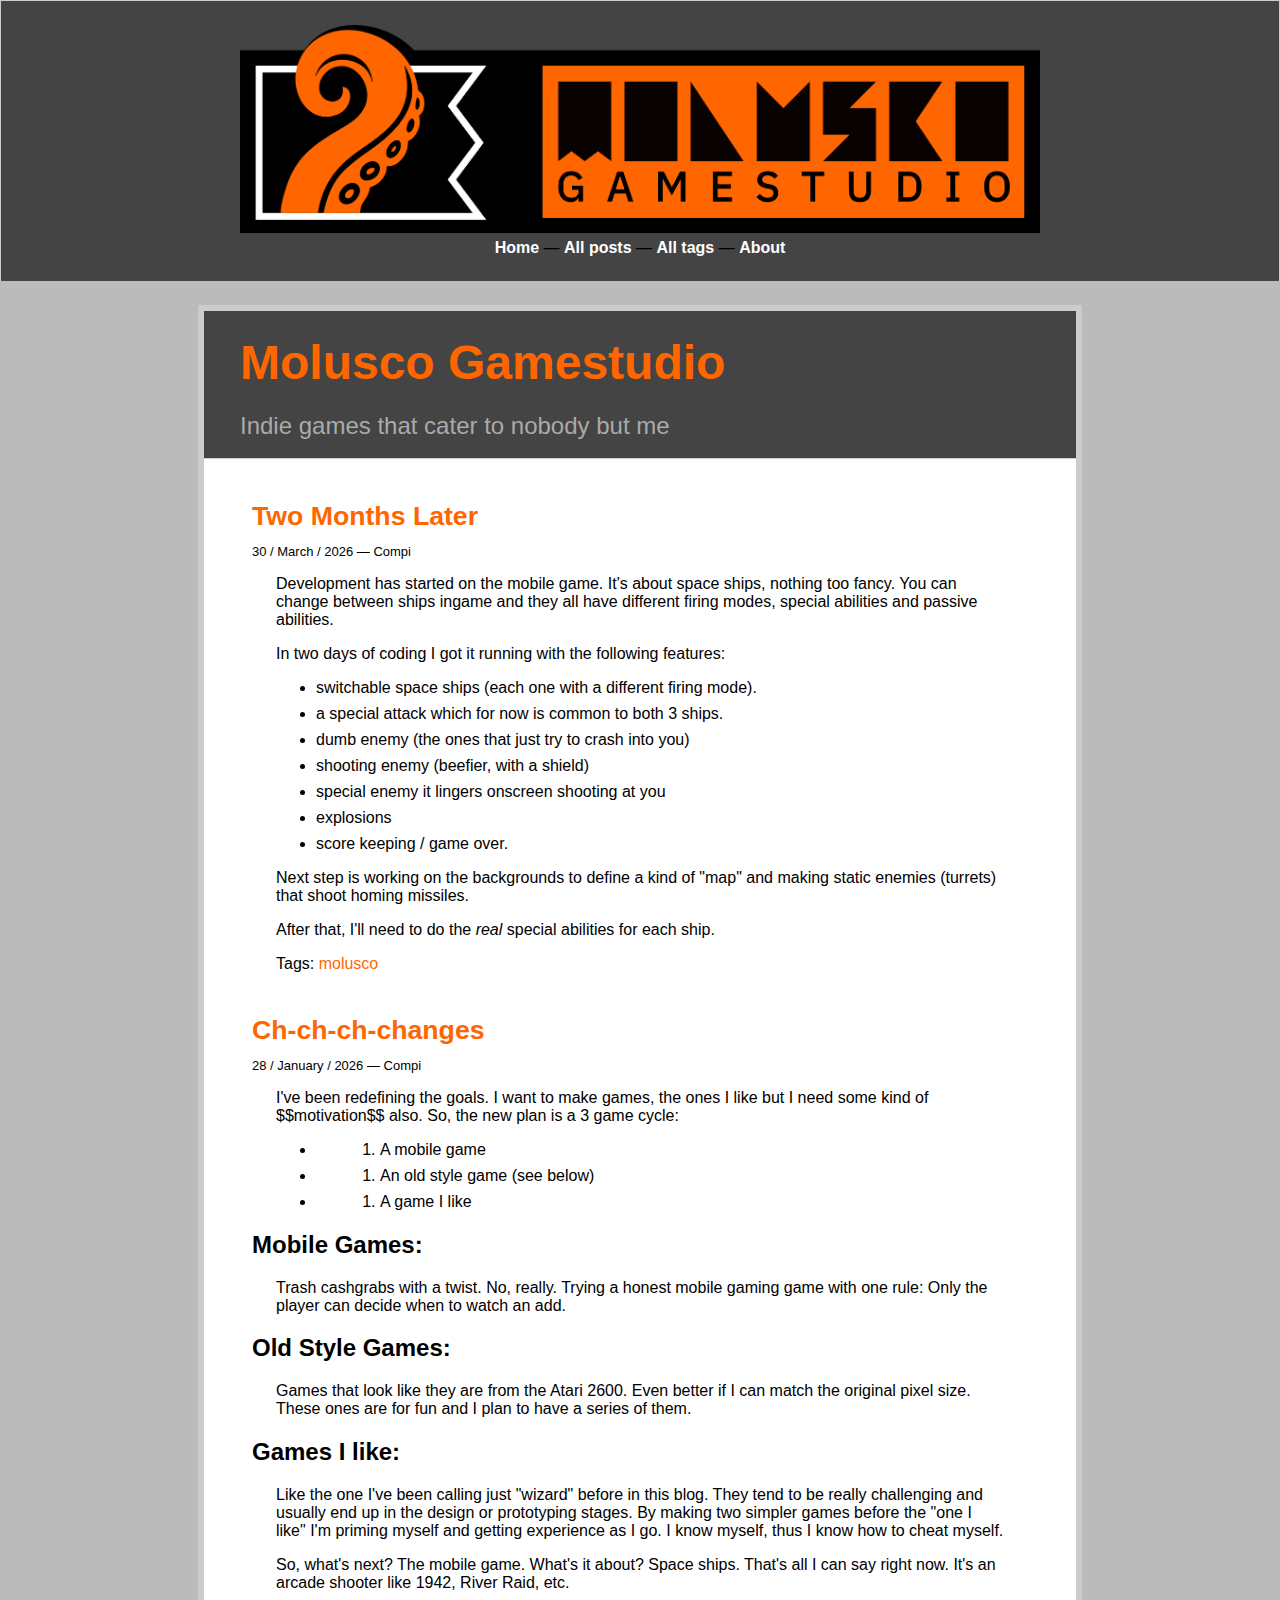
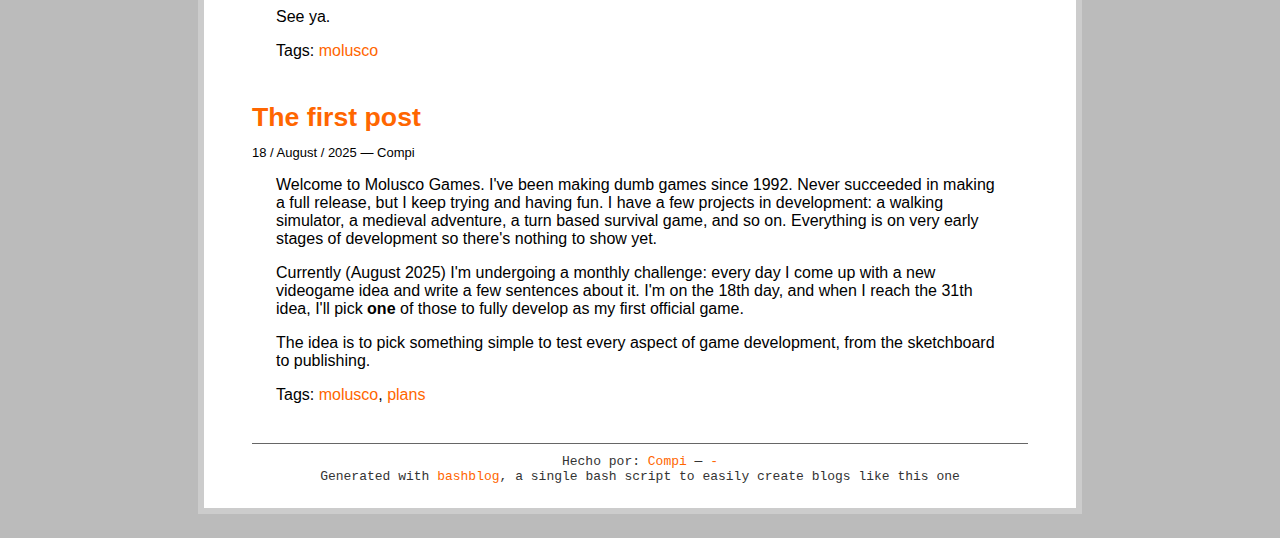
<file: tag_molusco.html>
<!DOCTYPE html PUBLIC "-//W3C//DTD XHTML 1.0 Strict//EN" "http://www.w3.org/TR/xhtml1/DTD/xhtml1-strict.dtd">
<html xmlns="http://www.w3.org/1999/xhtml"><head>
<meta http-equiv="Content-type" content="text/html;charset=UTF-8" />
<meta name="viewport" content="width=device-width, initial-scale=1.0" />
<link rel="stylesheet" href="main.css" type="text/css" />
<link rel="stylesheet" href="blog.css" type="text/css" />
<link rel="alternate" type="application/rss+xml" title="Subscribe to this page..." href="feed.rss" />
<title>Molusco Gamestudio &mdash; Posts tagged "molusco"</title>
</head><body>
<div class="headerholder">
	<div class="header">
		<div class="centro">
		<div id="title"><a class="centro" href="index.html"><img src="logo.png" style="max-width:100%;height:auto;"></a>
		</div>
		<a class="cabeza" href="index.html">Home</a> &mdash; 
		<a class="cabeza" href="all_posts.html">All posts</a> &mdash; 
		<a class="cabeza" href="all_tags.html">All tags</a> &mdash; 
		<a class="cabeza" href="about.html">About</a> 
		<p> </p> 
		</div>
	</div>
</div>
<div id="divbodyholder">
<div class="headerholder"><div class="header">
<div id="title">
<h1 class="nomargin"><a class="ablack" href="https://moluscogamestudio.github.io//index.html">Molusco Gamestudio</a></h1>
<div id="description">Indie games that cater to nobody but me</div>
</div></div></div>
<div id="divbody"><div class="content">
<h3><a class="ablack" href="two-months-later.html">
Two Months Later
</a></h3>
<!-- bashblog_timestamp: #202603301720.19# -->
<div class="subtitle">30 / March / 2026 &mdash; 
Compi
</div>
<!-- text begin -->

<p>Development has started on the mobile game. It's about space ships, nothing too fancy. You can change between ships ingame and they all have different firing modes, special abilities and passive abilities.</p>

<p>In two days of coding I got it running with the following features:</p>

<ul>
<li>switchable space ships (each one with a different firing mode).</li>
<li>a special attack which for now is common to both 3 ships.</li>
<li>dumb enemy (the ones that just try to crash into you)</li>
<li>shooting enemy (beefier, with a shield)</li>
<li>special enemy it lingers onscreen shooting at you</li>
<li>explosions</li>
<li>score keeping / game over.</li>
</ul>

<p>Next step is working on the backgrounds to define a kind of "map" and making static enemies (turrets) that shoot homing missiles.</p>

<p>After that, I'll need to do the <em>real</em> special abilities for each ship.</p>

<p>Tags: <a href='tag_molusco.html'>molusco</a></p>
<!-- text end -->
<h3><a class="ablack" href="ch-ch-ch-changes.html">
Ch-ch-ch-changes
</a></h3>
<!-- bashblog_timestamp: #202601281448.46# -->
<div class="subtitle">28 / January / 2026 &mdash; 
Compi
</div>
<!-- text begin -->

<p>I've been redefining the goals. I want to make games, the ones I like but I need some kind of $$motivation$$ also.
So, the new plan is a 3 game cycle:</p>

<ul>
<li><ol>
<li>A mobile game</li>
</ol></li>
<li><ol>
<li>An old style game (see below)</li>
</ol></li>
<li><ol>
<li>A game I like</li>
</ol></li>
</ul>

<h2>Mobile Games:</h2>

<p>Trash cashgrabs with a twist. No, really. Trying a honest mobile gaming game with one rule: Only the player can decide when to watch an add.</p>

<h2>Old Style Games:</h2>

<p>Games that look like they are from the Atari 2600. Even better if I can match the original pixel size. These ones are for fun and I plan to have a series of them.</p>

<h2>Games I like:</h2>

<p>Like the one I've been calling just "wizard" before in this blog. They tend to be really challenging and usually end up in the design or prototyping stages. By making two simpler games before the "one I like" I'm priming myself and getting experience as I go. I know myself, thus I know how to cheat myself.</p>

<p>So, what's next? The mobile game. What's it about? Space ships. That's all I can say right now. It's an arcade shooter like 1942, River Raid, etc.</p>

<p>See ya.</p>

<p>Tags: <a href='tag_molusco.html'>molusco</a></p>
<!-- text end -->
<h3><a class="ablack" href="the-first-post.html">
The first post
</a></h3>
<!-- bashblog_timestamp: #202508181834.28# -->
<div class="subtitle">18 / August / 2025 &mdash; 
Compi
</div>
<!-- text begin -->

<p>Welcome to Molusco Games. I've been making dumb games since 1992. Never succeeded in making a full release, but I keep trying and having fun.
I have a few projects in development: a walking simulator, a medieval adventure, a turn based survival game, and so on. Everything is on very early stages of development so there's nothing to show yet.</p>

<p>Currently (August 2025) I'm undergoing a monthly challenge: every day I come up with a new videogame idea and write a few sentences about it. I'm on the 18th day, and when I reach the 31th idea, I'll pick <strong>one</strong> of those to fully develop as my first official game.</p>

<p>The idea is to pick something simple to test every aspect of game development, from the sketchboard to publishing.</p>

<p>Tags: <a href='tag_molusco.html'>molusco</a>, <a href='tag_plans.html'>plans</a></p>















<!-- text end -->
</div>
<div id="footer">Hecho por:  <a href="-">Compi</a> &mdash; <a href="mailto:-">-</a><br/>
Generated with <a href="https://github.com/cfenollosa/bashblog">bashblog</a>, a single bash script to easily create blogs like this one</div>
</div></div>
</body></html>
</file>
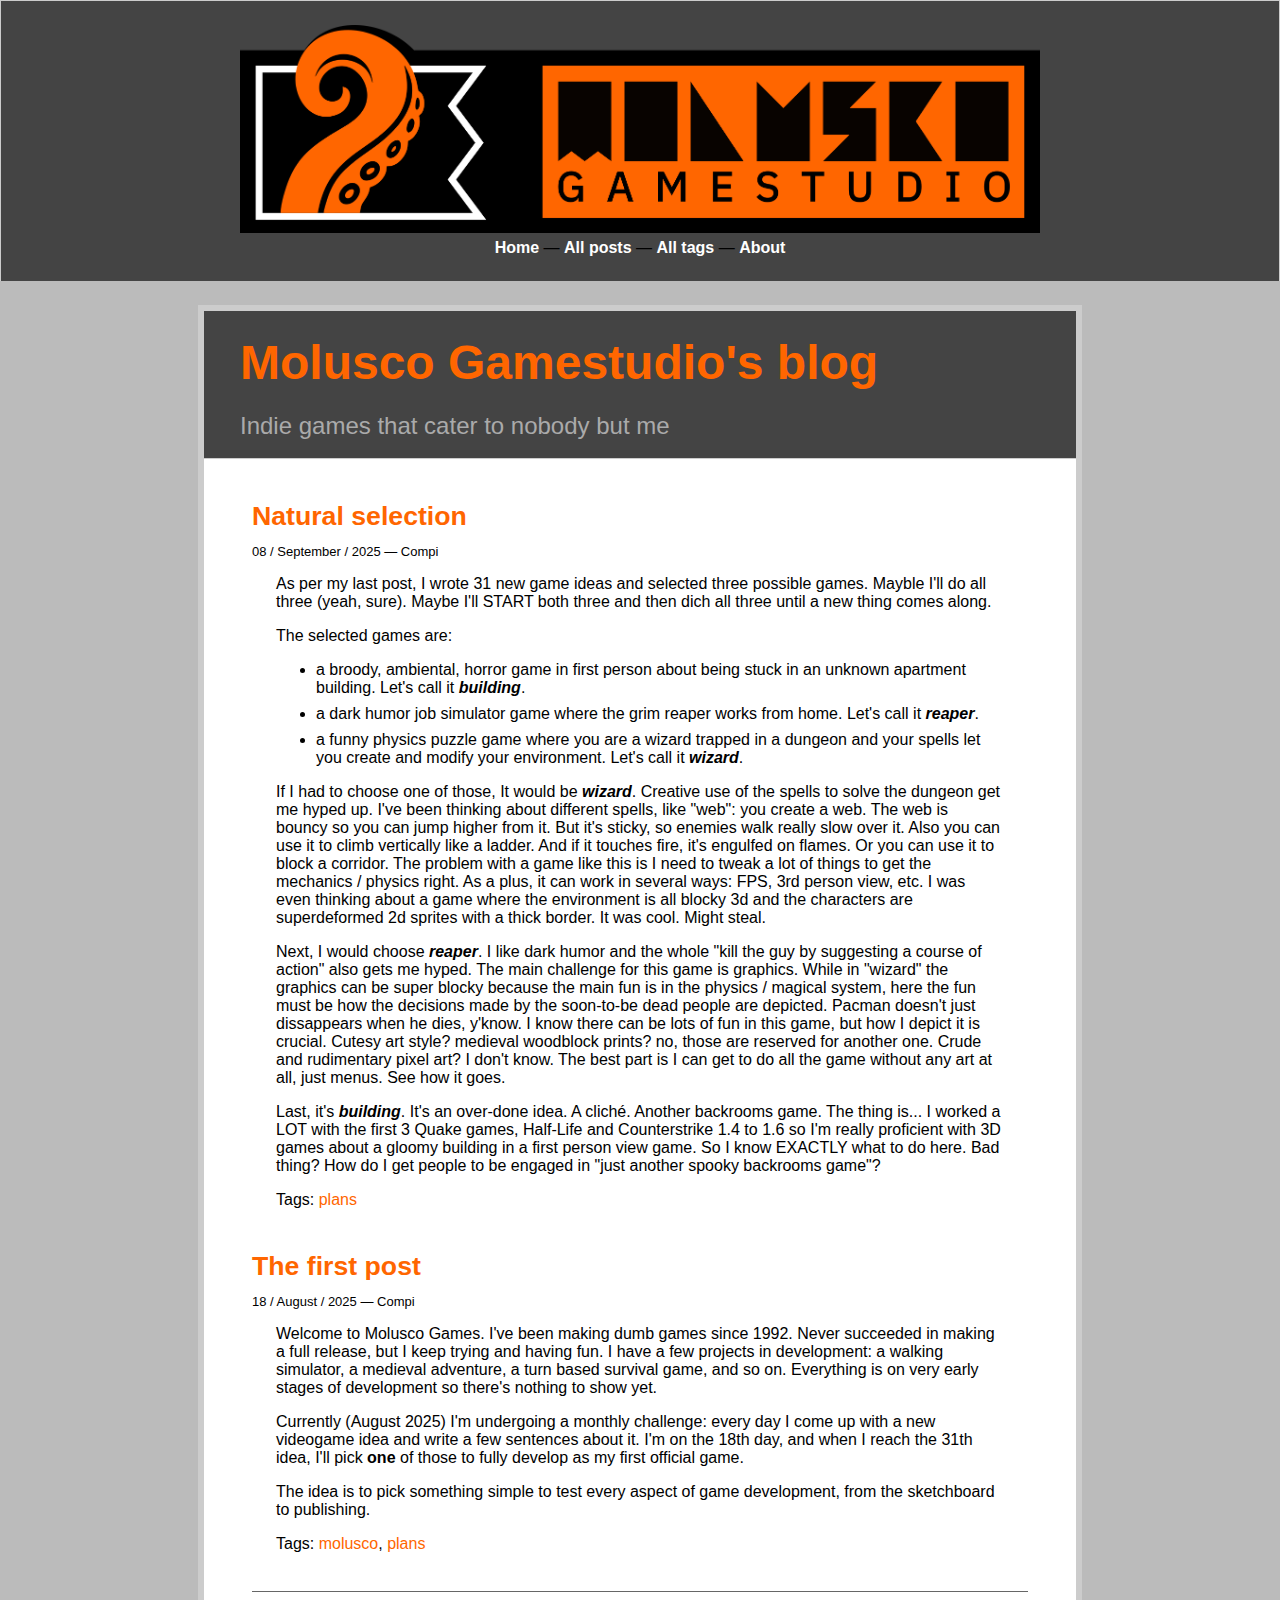
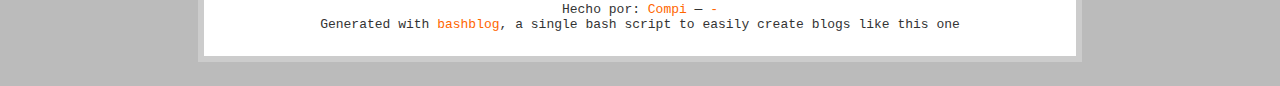
<file: tag_plans.html>
<!DOCTYPE html PUBLIC "-//W3C//DTD XHTML 1.0 Strict//EN" "http://www.w3.org/TR/xhtml1/DTD/xhtml1-strict.dtd">
<html xmlns="http://www.w3.org/1999/xhtml"><head>
<meta http-equiv="Content-type" content="text/html;charset=UTF-8" />
<meta name="viewport" content="width=device-width, initial-scale=1.0" />
<link rel="stylesheet" href="main.css" type="text/css" />
<link rel="stylesheet" href="blog.css" type="text/css" />
<link rel="alternate" type="application/rss+xml" title="Subscribe to this page..." href="feed.rss" />
<title>Molusco Gamestudio's blog &mdash; Posts tagged "plans"</title>
</head><body>
<div class="headerholder">
	<div class="header">
		<div class="centro">
		<div id="title"><a class="centro" href="index.html"><img src="logo.png" style="max-width:100%;height:auto;"></a>
		</div>
		<a class="cabeza" href="index.html">Home</a> &mdash; 
		<a class="cabeza" href="all_posts.html">All posts</a> &mdash; 
		<a class="cabeza" href="all_tags.html">All tags</a> &mdash; 
		<a class="cabeza" href="about.html">About</a> 
		<p> </p> 
		</div>
	</div>
</div>
<div id="divbodyholder">
<div class="headerholder"><div class="header">
<div id="title">
<h1 class="nomargin"><a class="ablack" href="https://moluscogamestudio.github.io//index.html">Molusco Gamestudio's blog</a></h1>
<div id="description">Indie games that cater to nobody but me</div>
</div></div></div>
<div id="divbody"><div class="content">
<h3><a class="ablack" href="natural-selection.html">
Natural selection
</a></h3>
<!-- bashblog_timestamp: #202509081814.02# -->
<div class="subtitle">08 / September / 2025 &mdash; 
Compi
</div>
<!-- text begin -->

<p>As per my last post, I wrote 31 new game ideas and selected three possible games. Mayble I'll do all three (yeah, sure). Maybe I'll START both three and then dich all three until a new thing comes along.</p>

<p>The selected games are: </p>

<ul>
<li>a broody, ambiental, horror game in first person about being stuck in an unknown apartment building. Let's call it <strong><em>building</em></strong>.</li>
<li>a dark humor job simulator game where the grim reaper works from home. Let's call it <strong><em>reaper</em></strong>.</li>
<li>a funny physics puzzle game where you are a wizard trapped in a dungeon and your spells let you create and modify your environment. Let's call it <strong><em>wizard</em></strong>.</li>
</ul>

<p>If I had to choose one of those, It would be <strong><em>wizard</em></strong>. Creative use of the spells to solve the dungeon get me hyped up. I've been thinking about different spells, like "web": you create a web. The web is bouncy so you can jump higher from it. But it's sticky, so enemies walk really slow over it. Also you can use it to climb vertically like a ladder. And if it touches fire, it's engulfed on flames. Or you can use it to block a corridor. The problem with a game like this is I need to tweak a lot of things to get the mechanics / physics right. As a plus, it can work in several ways: FPS, 3rd person view, etc. I was even thinking about a game where the environment is all blocky 3d and the characters are superdeformed 2d sprites with a thick border. It was cool. Might steal.</p>

<p>Next, I would choose <strong><em>reaper</em></strong>. I like dark humor and the whole "kill the guy by suggesting a course of action" also gets me hyped. The main challenge for this game is graphics. While in "wizard" the graphics can be super blocky because the main fun is in the physics / magical system, here the fun must be how the decisions made by the soon-to-be dead people are depicted. Pacman doesn't just dissappears when he dies, y'know. I know there can be lots of fun in this game, but how I depict it is crucial. Cutesy art style? medieval woodblock prints? no, those are reserved for another one. Crude and rudimentary pixel art? I don't know. The best part is I can get to do all the game without any art at all, just menus. See how it goes.</p>

<p>Last, it's <strong><em>building</em></strong>. It's an over-done idea. A cliché. Another backrooms game. The thing is... I worked a LOT with the first 3 Quake games, Half-Life and Counterstrike 1.4 to 1.6 so I'm really proficient with 3D games about a gloomy building in a first person view game. So I know EXACTLY what to do here. Bad thing? How do I get people to be engaged in "just another spooky backrooms game"?</p>

<p>Tags: <a href='tag_plans.html'>plans</a></p>




<!-- text end -->
<h3><a class="ablack" href="the-first-post.html">
The first post
</a></h3>
<!-- bashblog_timestamp: #202508181834.28# -->
<div class="subtitle">18 / August / 2025 &mdash; 
Compi
</div>
<!-- text begin -->

<p>Welcome to Molusco Games. I've been making dumb games since 1992. Never succeeded in making a full release, but I keep trying and having fun.
I have a few projects in development: a walking simulator, a medieval adventure, a turn based survival game, and so on. Everything is on very early stages of development so there's nothing to show yet.</p>

<p>Currently (August 2025) I'm undergoing a monthly challenge: every day I come up with a new videogame idea and write a few sentences about it. I'm on the 18th day, and when I reach the 31th idea, I'll pick <strong>one</strong> of those to fully develop as my first official game.</p>

<p>The idea is to pick something simple to test every aspect of game development, from the sketchboard to publishing.</p>

<p>Tags: <a href='tag_molusco.html'>molusco</a>, <a href='tag_plans.html'>plans</a></p>


















<!-- text end -->
</div>
<div id="footer">Hecho por:  <a href="-">Compi</a> &mdash; <a href="mailto:-">-</a><br/>
Generated with <a href="https://github.com/cfenollosa/bashblog">bashblog</a>, a single bash script to easily create blogs like this one</div>
</div></div>
</body></html>
</file>
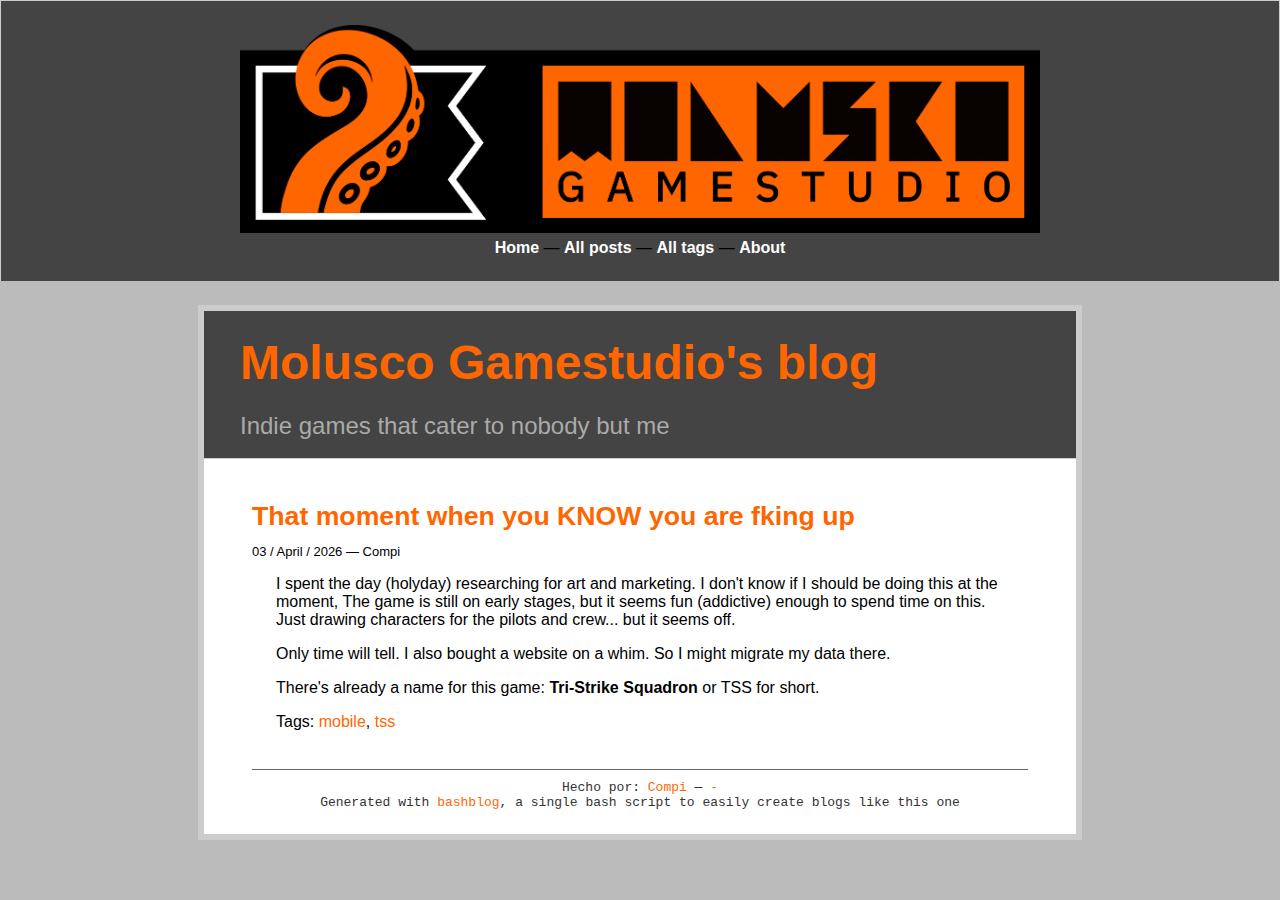
<file: tag_tss.html>
<!DOCTYPE html PUBLIC "-//W3C//DTD XHTML 1.0 Strict//EN" "http://www.w3.org/TR/xhtml1/DTD/xhtml1-strict.dtd">
<html xmlns="http://www.w3.org/1999/xhtml"><head>
<meta http-equiv="Content-type" content="text/html;charset=UTF-8" />
<meta name="viewport" content="width=device-width, initial-scale=1.0" />
<link rel="stylesheet" href="main.css" type="text/css" />
<link rel="stylesheet" href="blog.css" type="text/css" />
<link rel="alternate" type="application/rss+xml" title="Subscribe to this page..." href="feed.rss" />
<title>Molusco Gamestudio's blog &mdash; Posts tagged "tss"</title>
</head><body>
<div class="headerholder">
	<div class="header">
		<div class="centro">
		<div id="title"><a class="centro" href="index.html"><img src="logo.png" style="max-width:100%;height:auto;"></a>
		</div>
		<a class="cabeza" href="index.html">Home</a> &mdash; 
		<a class="cabeza" href="all_posts.html">All posts</a> &mdash; 
		<a class="cabeza" href="all_tags.html">All tags</a> &mdash; 
		<a class="cabeza" href="about.html">About</a> 
		<p> </p> 
		</div>
	</div>
</div>
<div id="divbodyholder">
<div class="headerholder"><div class="header">
<div id="title">
<h1 class="nomargin"><a class="ablack" href="https://moluscogamestudio.github.io//index.html">Molusco Gamestudio's blog</a></h1>
<div id="description">Indie games that cater to nobody but me</div>
</div></div></div>
<div id="divbody"><div class="content">
<h3><a class="ablack" href="that-moment-when-you-know-you-are-fking-up.html">
That moment when you KNOW you are fking up
</a></h3>
<!-- bashblog_timestamp: #202604030244.19# -->
<div class="subtitle">03 / April / 2026 &mdash; 
Compi
</div>
<!-- text begin -->

<p>I spent the day (holyday) researching for art and marketing. I don't know if I should be doing this at the moment, The game is still on early stages, but it seems fun (addictive) enough to spend time on this. Just drawing characters for the pilots and crew... but it seems off.</p>

<p>Only time will tell. I also bought a website on a whim. So I might migrate my data there.</p>

<p>There's already a name for this game: <strong>Tri-Strike Squadron</strong> or TSS for short.</p>

<p>Tags: <a href='tag_mobile.html'>mobile</a>, <a href='tag_tss.html'>tss</a></p>
<!-- text end -->
</div>
<div id="footer">Hecho por:  <a href="-">Compi</a> &mdash; <a href="mailto:-">-</a><br/>
Generated with <a href="https://github.com/cfenollosa/bashblog">bashblog</a>, a single bash script to easily create blogs like this one</div>
</div></div>
</body></html>
</file>
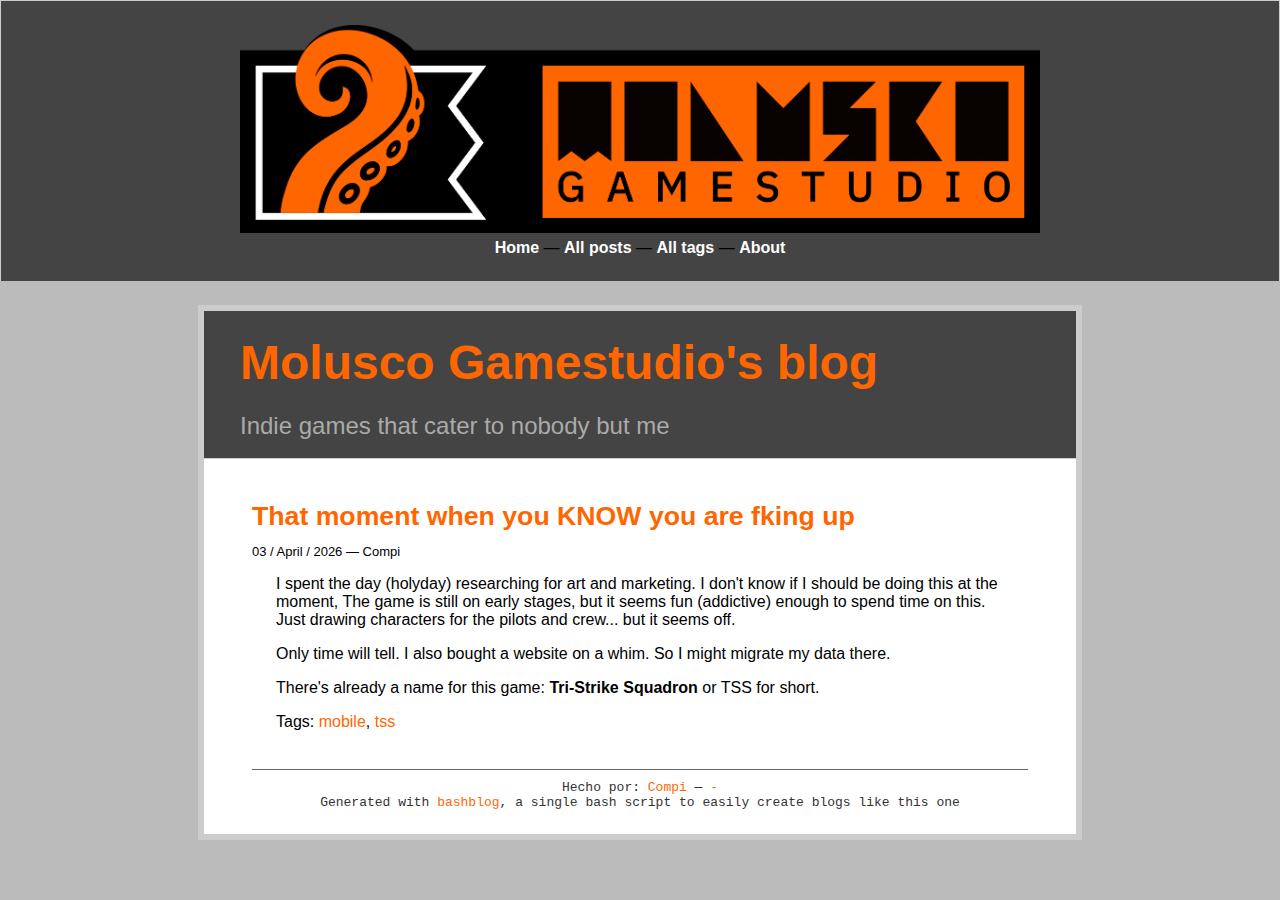
<file: that-moment-when-you-know-you-are-fking-up.html>
<!DOCTYPE html PUBLIC "-//W3C//DTD XHTML 1.0 Strict//EN" "http://www.w3.org/TR/xhtml1/DTD/xhtml1-strict.dtd">
<html xmlns="http://www.w3.org/1999/xhtml"><head>
<meta http-equiv="Content-type" content="text/html;charset=UTF-8" />
<meta name="viewport" content="width=device-width, initial-scale=1.0" />
<link rel="stylesheet" href="main.css" type="text/css" />
<link rel="stylesheet" href="blog.css" type="text/css" />
<link rel="alternate" type="application/rss+xml" title="Subscribe to this page..." href="feed.rss" />
<title>That moment when you KNOW you are fking up</title>
</head><body>
<div class="headerholder">
	<div class="header">
		<div class="centro">
		<div id="title"><a class="centro" href="index.html"><img src="logo.png" style="max-width:100%;height:auto;"></a>
		</div>
		<a class="cabeza" href="index.html">Home</a> &mdash; 
		<a class="cabeza" href="all_posts.html">All posts</a> &mdash; 
		<a class="cabeza" href="all_tags.html">All tags</a> &mdash; 
		<a class="cabeza" href="about.html">About</a> 
		<p> </p> 
		</div>
	</div>
</div>
<div id="divbodyholder">
<div class="headerholder"><div class="header">
<div id="title">
<h1 class="nomargin"><a class="ablack" href="https://moluscogamestudio.github.io//index.html">Molusco Gamestudio's blog</a></h1>
<div id="description">Indie games that cater to nobody but me</div>
</div></div></div>
<div id="divbody"><div class="content">
<!-- entry begin -->
<h3><a class="ablack" href="that-moment-when-you-know-you-are-fking-up.html">
That moment when you KNOW you are fking up
</a></h3>
<!-- bashblog_timestamp: #202604030244.19# -->
<div class="subtitle">03 / April / 2026 &mdash; 
Compi
</div>
<!-- text begin -->

<p>I spent the day (holyday) researching for art and marketing. I don't know if I should be doing this at the moment, The game is still on early stages, but it seems fun (addictive) enough to spend time on this. Just drawing characters for the pilots and crew... but it seems off.</p>

<p>Only time will tell. I also bought a website on a whim. So I might migrate my data there.</p>

<p>There's already a name for this game: <strong>Tri-Strike Squadron</strong> or TSS for short.</p>

<p>Tags: <a href='tag_mobile.html'>mobile</a>, <a href='tag_tss.html'>tss</a></p>
<!-- text end -->
<!-- entry end -->
</div>
<div id="footer">Hecho por:  <a href="-">Compi</a> &mdash; <a href="mailto:-">-</a><br/>
Generated with <a href="https://github.com/cfenollosa/bashblog">bashblog</a>, a single bash script to easily create blogs like this one</div>
</div></div>
</body></html>
</file>
<file: main.css>
body{font-family:Arial,sans-serif;margin:0;padding:0;background-color:#bbb;}
        #divbodyholder{padding:5px;background-color:#ccc;width:100%;max-width:874px;margin:24px auto;}
        #divbody{border:solid 1px #ccc;background-color:#fff;padding:0px 48px 24px 48px;top:0;}
        .headerholder{background-color:#444444;border-top:solid 1px #ccc;border-left:solid 1px #ccc;border-right:solid 1px #ccc;}
        .header{width:100%;max-width:800px;margin:0px auto;padding-top:24px;padding-bottom:8px;}
        .content{margin-bottom:5%;}
        .centro{text-align: center;margin: auto;}
        .nomargin{margin:0;}
        .cabeza{font-weight: bold;color:#fff !important; }
        .description{margin-top:10px;border-top:solid 1px #666;padding:10px 0;color:#ff6666;}
        h3{font-size:20pt;width:100%;font-weight:bold;margin-top:32px;margin-bottom:0;}
        .clear{clear:both;}
        #footer{padding-top:10px;border-top:solid 1px #666;color:#333333;text-align:center;font-size:small;font-family:"Courier New","Courier",monospace;}
        a{text-decoration:none;color:#ff6600 !important;}
        a:visited{text-decoration:none;color:#ff6600 !important;}
        blockquote{background-color:#f9f9f9;border-left:solid 4px #e9e9e9;margin-left:12px;padding:12px 12px 12px 24px;}
        blockquote img{margin:12px 0px;}
        blockquote iframe{margin:12px 0px;}
        .responsive-video {width: 100%;height: auto;max-width: 800px;}
</file>
<file: blog.css>
#title{font-size: x-large;}
        a.ablack{color:#ff6600 !important;}
        li{margin-bottom:8px;}
        ul,ol{margin-left:24px;margin-right:24px;}
        #all_posts{margin-top:24px;text-align:center;}
        .subtitle{font-size:small;margin:12px 0px;}
        .content p{margin-left:24px;margin-right:24px;}
        h1{margin-bottom:12px !important;}
        #description{margin-top:10px;padding:10px 0;color:#aaaaaa;}
        h3{margin-top:42px;margin-bottom:8px;}
        h4{margin-left:24px;margin-right:24px;}
        img{max-width:100%;}
        #twitter{line-height:20px;vertical-align:top;text-align:right;font-style:italic;color:#333;margin-top:24px;font-size:14px;}
</file>
